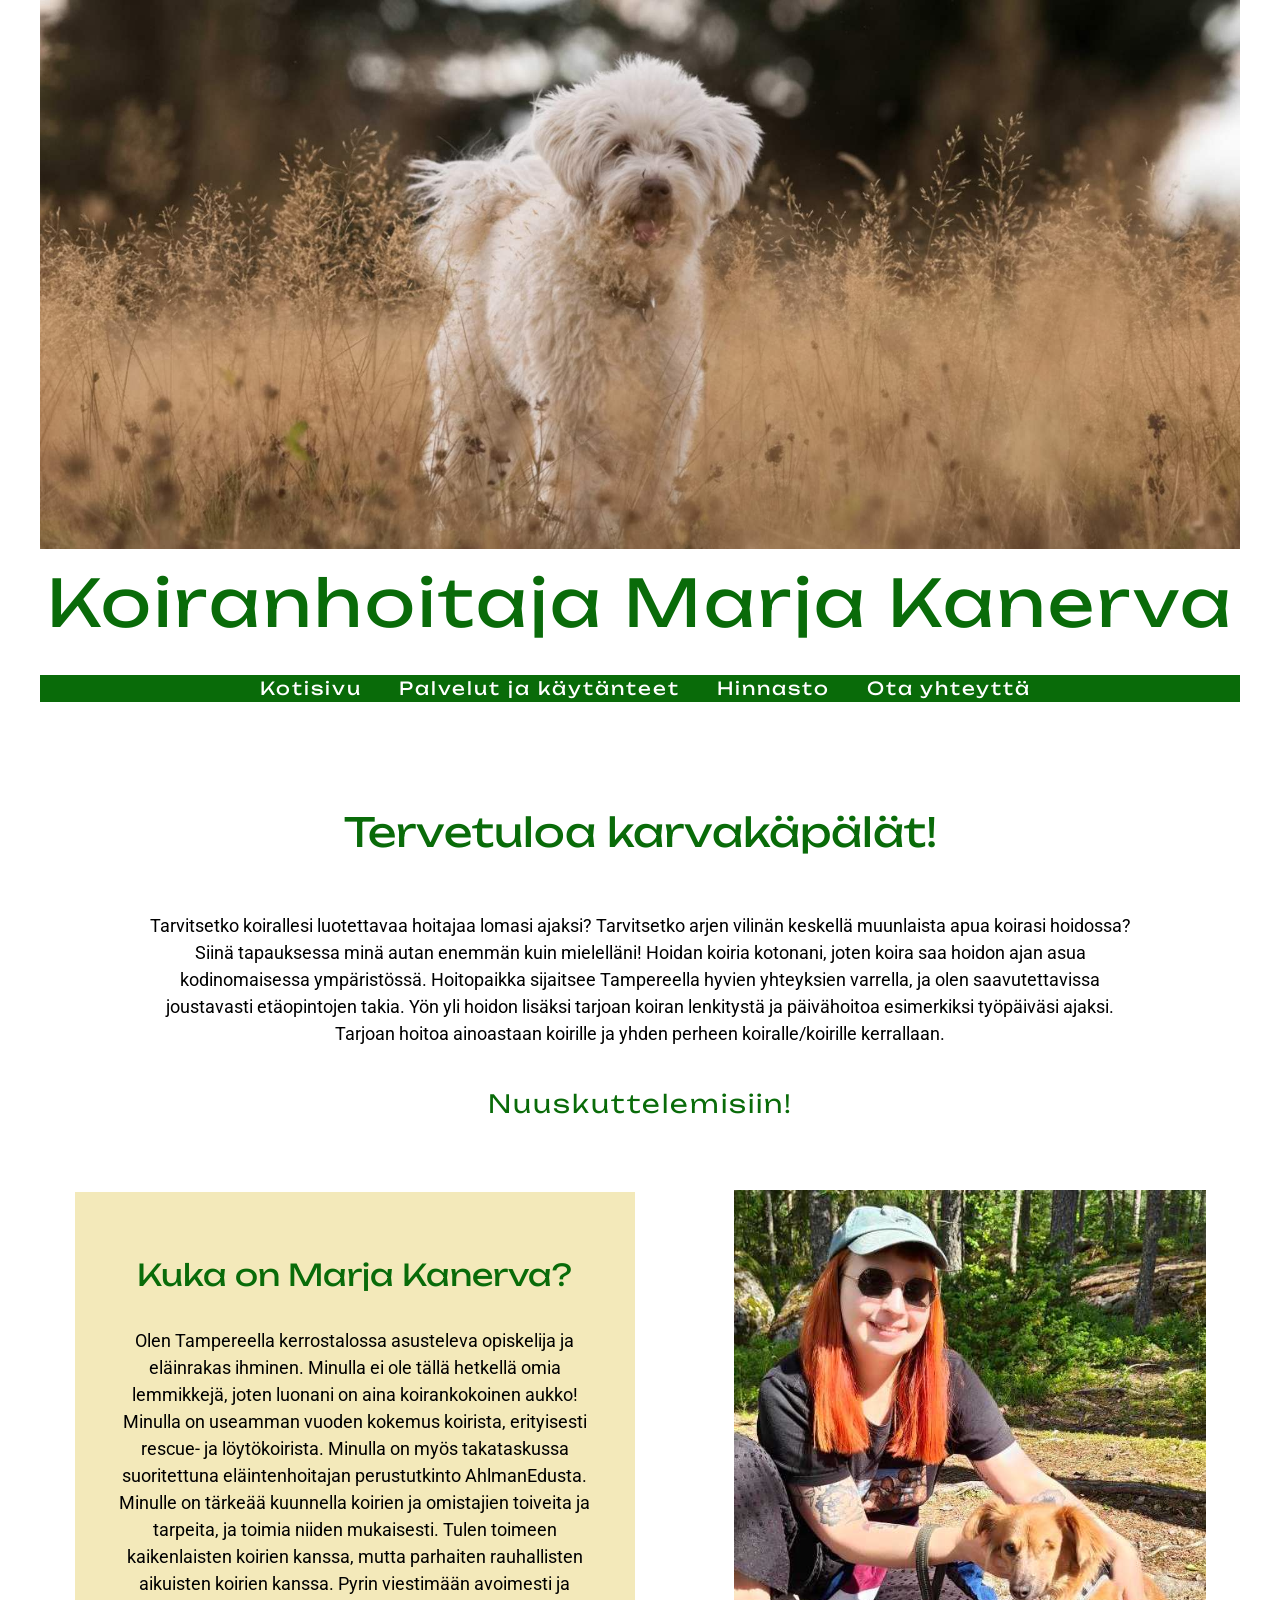
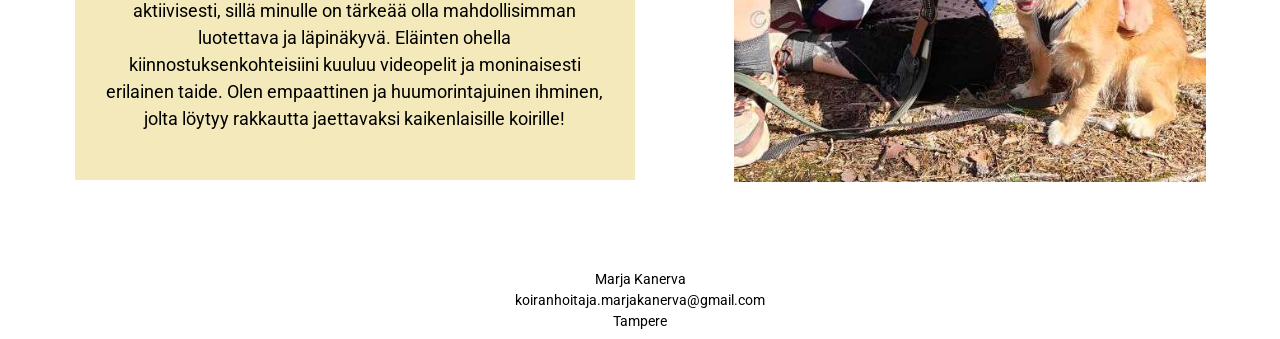
<file: index.html>
<!DOCTYPE html>
<html lang="fi">

<head>
  <title>Koiranhoitaja Marja Kanerva</title> 
  <meta name="viewport" content="width=device-width, initial-scale=1">  
  <meta charset="UTF-8">
  <meta name="author" content="Marja">

  <link href="tyyli.css" rel="stylesheet" type="text/css">

  <link rel="preconnect" href="https://fonts.googleapis.com">
  <link rel="preconnect" href="https://fonts.gstatic.com" crossorigin>
  <link rel="preconnect" href="https://fonts.googleapis.com">
  <link rel="preconnect" href="https://fonts.gstatic.com" crossorigin>
  
  <link href="https://fonts.googleapis.com/css2?family=Unbounded:wght@200..900&display=swap" rel="stylesheet"> 
  <link href="https://fonts.googleapis.com/css2?family=Roboto:ital,wght@0,100..900;1,100..900&display=swap" rel="stylesheet">
</head>

<body>

<header>

  <img src="kuvat/koira.jpg" class="koira" alt="valkoinen koira heinikossa"> 
  <h1>Koiranhoitaja Marja Kanerva</h1>

<nav id="navigointi">
<ul>
  <li><a href="index.html" >Kotisivu</a></li> 
  <li><a href="palvelut.html" >Palvelut ja käytänteet </a></li> 
  <li><a href="hinnat.html">Hinnasto</a></li>
  <li><a href="yhteystiedot.html">Ota yhteyttä</a></li>
</ul> 
</nav>
</header>

<main>
<article>
<h2>Tervetuloa karvakäpälät!</h2>
  <p class="alkuteksti">Tarvitsetko koirallesi luotettavaa hoitajaa lomasi ajaksi? Tarvitsetko arjen vilinän keskellä muunlaista apua koirasi hoidossa?
  Siinä tapauksessa minä autan enemmän kuin mielelläni! Hoidan koiria kotonani, joten koira saa hoidon ajan asua kodinomaisessa ympäristössä.
  Hoitopaikka sijaitsee Tampereella hyvien yhteyksien varrella, ja olen saavutettavissa joustavasti etäopintojen takia.
  Yön yli hoidon lisäksi tarjoan koiran lenkitystä ja päivähoitoa esimerkiksi työpäiväsi ajaksi. Tarjoan hoitoa ainoastaan koirille ja yhden perheen koiralle/koirille kerrallaan.</p> 
<blockquote class="korostus"> Nuuskuttelemisiin!</blockquote>
</article>

<section class="esittelyosio">
<div class="esittely">
<h3>Kuka on Marja Kanerva?</h3>
  <p>Olen Tampereella kerrostalossa asusteleva opiskelija ja eläinrakas ihminen. Minulla ei ole tällä hetkellä omia lemmikkejä, joten luonani on aina koirankokoinen aukko! 
  Minulla on useamman vuoden kokemus koirista, erityisesti rescue- ja löytökoirista. Minulla on myös takataskussa suoritettuna eläintenhoitajan perustutkinto AhlmanEdusta. 
  Minulle on tärkeää kuunnella koirien ja omistajien toiveita ja tarpeita, ja toimia niiden mukaisesti. Tulen toimeen kaikenlaisten koirien kanssa, mutta parhaiten rauhallisten aikuisten koirien kanssa. 
  Pyrin viestimään avoimesti ja aktiivisesti, sillä minulle on tärkeää olla mahdollisimman luotettava ja läpinäkyvä. Eläinten ohella kiinnostuksenkohteisiini kuuluu videopelit ja moninaisesti erilainen taide. 
  Olen empaattinen ja huumorintajuinen ihminen, jolta löytyy rakkautta jaettavaksi kaikenlaisille koirille!</p>
</div>
  <img src="kuvat/marjajakoira.jpg" alt="ihminen ja koira" class="esittelykuva">
</section>
</main>

<footer>
  <p>Marja Kanerva </p>
  <p> koiranhoitaja.marjakanerva@gmail.com</p>
  <p> Tampere </p>
</footer>

</body>

</html>
</file>
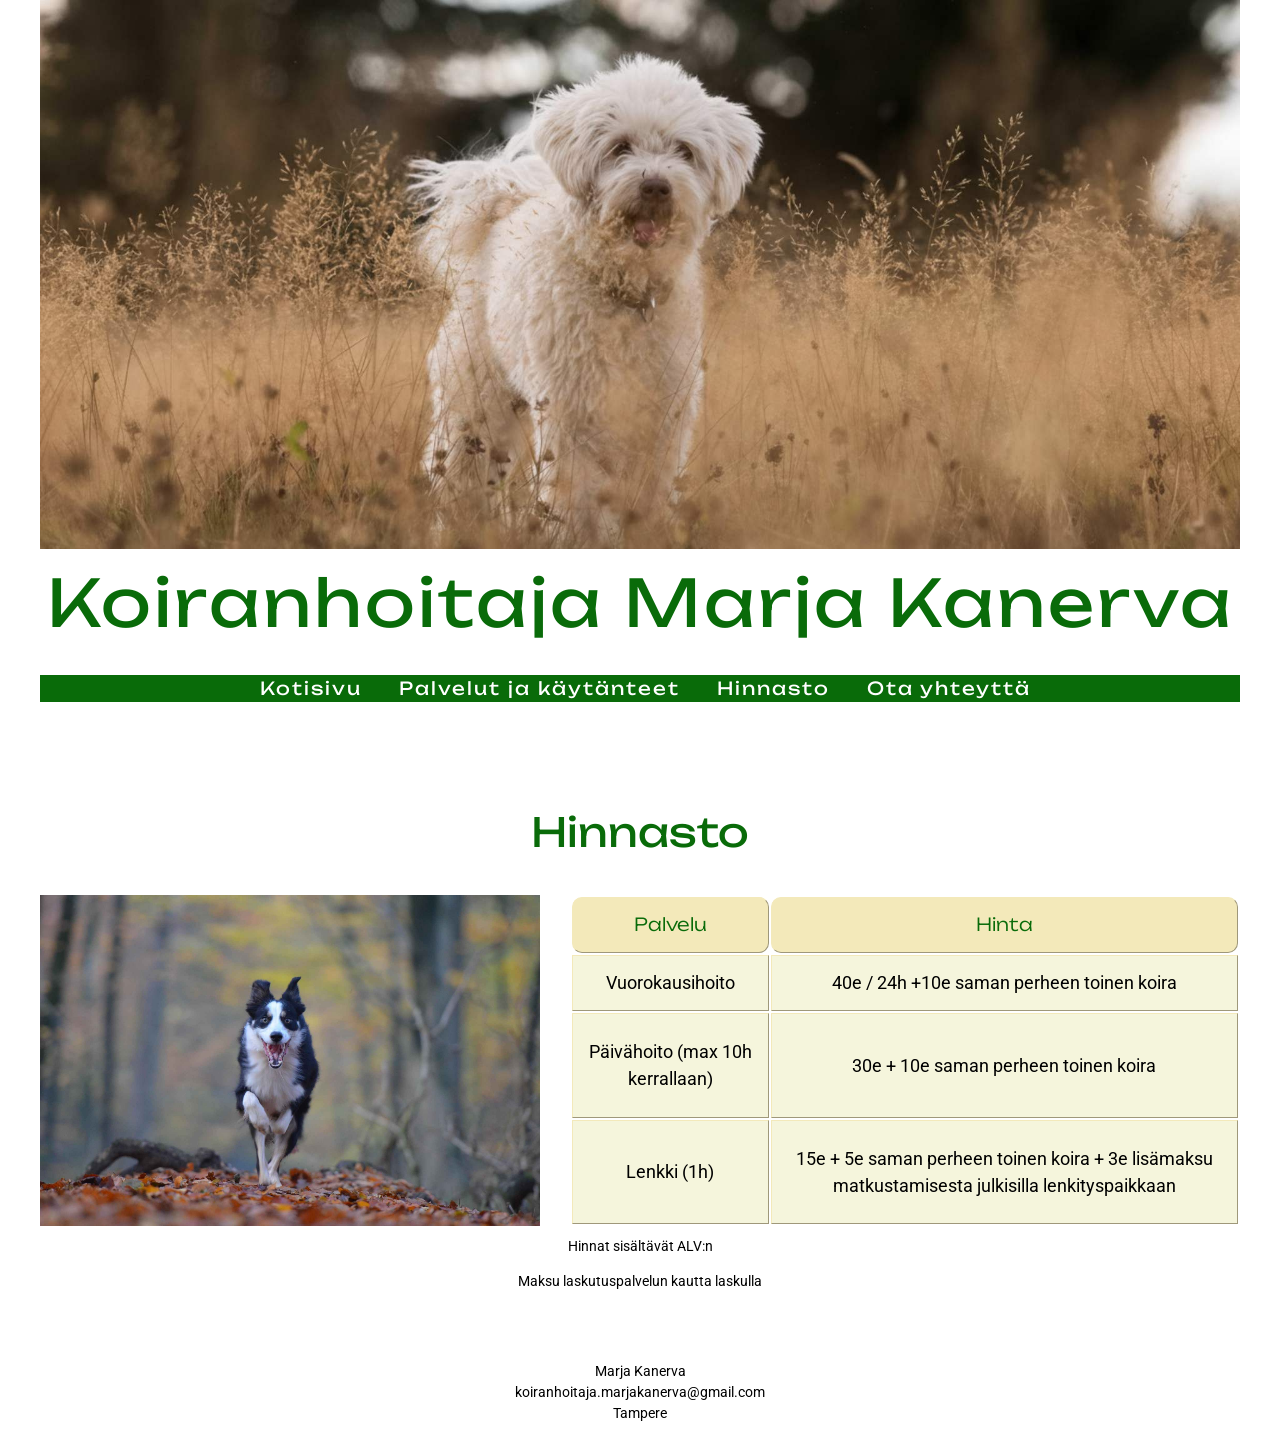
<file: hinnat.html>
<!DOCTYPE html>
<html lang="fi">

<head>
  <title>Koiranhoitaja Marja Kanerva | Hinnat</title> 
  <meta name="viewport" content="width=device-width, initial-scale=1">  
  <meta charset="UTF-8">
  <meta name="author" content="Marja">

  <link href="tyyli.css" rel="stylesheet" type="text/css">

  <link rel="preconnect" href="https://fonts.googleapis.com">
  <link rel="preconnect" href="https://fonts.gstatic.com" crossorigin>
  <link href="https://fonts.googleapis.com/css2?family=Unbounded:wght@200..900&display=swap" rel="stylesheet">
  <link href="https://fonts.googleapis.com/css2?family=Roboto:ital,wght@0,100..900;1,100..900&display=swap" rel="stylesheet">
</head>

<body>

<header>

  <img src="kuvat/koira.jpg" class="koira" alt="valkoinen koira heinikossa"> 
  <h1>Koiranhoitaja Marja Kanerva</h1>

<nav id="navigointi">
<ul>
  <li><a href="index.html" >Kotisivu</a></li> 
  <li><a href="palvelut.html" >Palvelut ja käytänteet </a></li> 
  <li><a href="hinnat.html">Hinnasto</a></li>
  <li><a href="yhteystiedot.html">Ota yhteyttä</a></li>
</ul> 
</nav>
</header>

 
<main>
<h2>Hinnasto</h2>

<div class="hinnasto-container">
  <img src="kuvat/juoksukoira.jpg" class="juoksukoira" alt="koira juoksemassa">

<table>
  <tr>
    <th>Palvelu</th>
    <th>Hinta</th>
  </tr>
<tr>
  <td>Vuorokausihoito</td>
  <td>40e / 24h +10e saman perheen toinen koira</td>
</tr>
<tr>
  <td>Päivähoito (max 10h kerrallaan)</td>
  <td>30e + 10e saman perheen toinen koira</td>
</tr>
<tr>
  <td>Lenkki (1h)</td>
  <td>15e + 5e saman perheen toinen koira + 3e lisämaksu matkustamisesta julkisilla lenkityspaikkaan </td>
</tr>
</table>
</div>
<p class="aliteksti">Hinnat sisältävät ALV:n</p>
<p class="aliteksti">Maksu laskutuspalvelun kautta laskulla</p>


</main>

<footer>
 <p>Marja Kanerva </p>
 <p> koiranhoitaja.marjakanerva@gmail.com</p>
 <p> Tampere </p>
</footer>

</body>

</html>
</file>
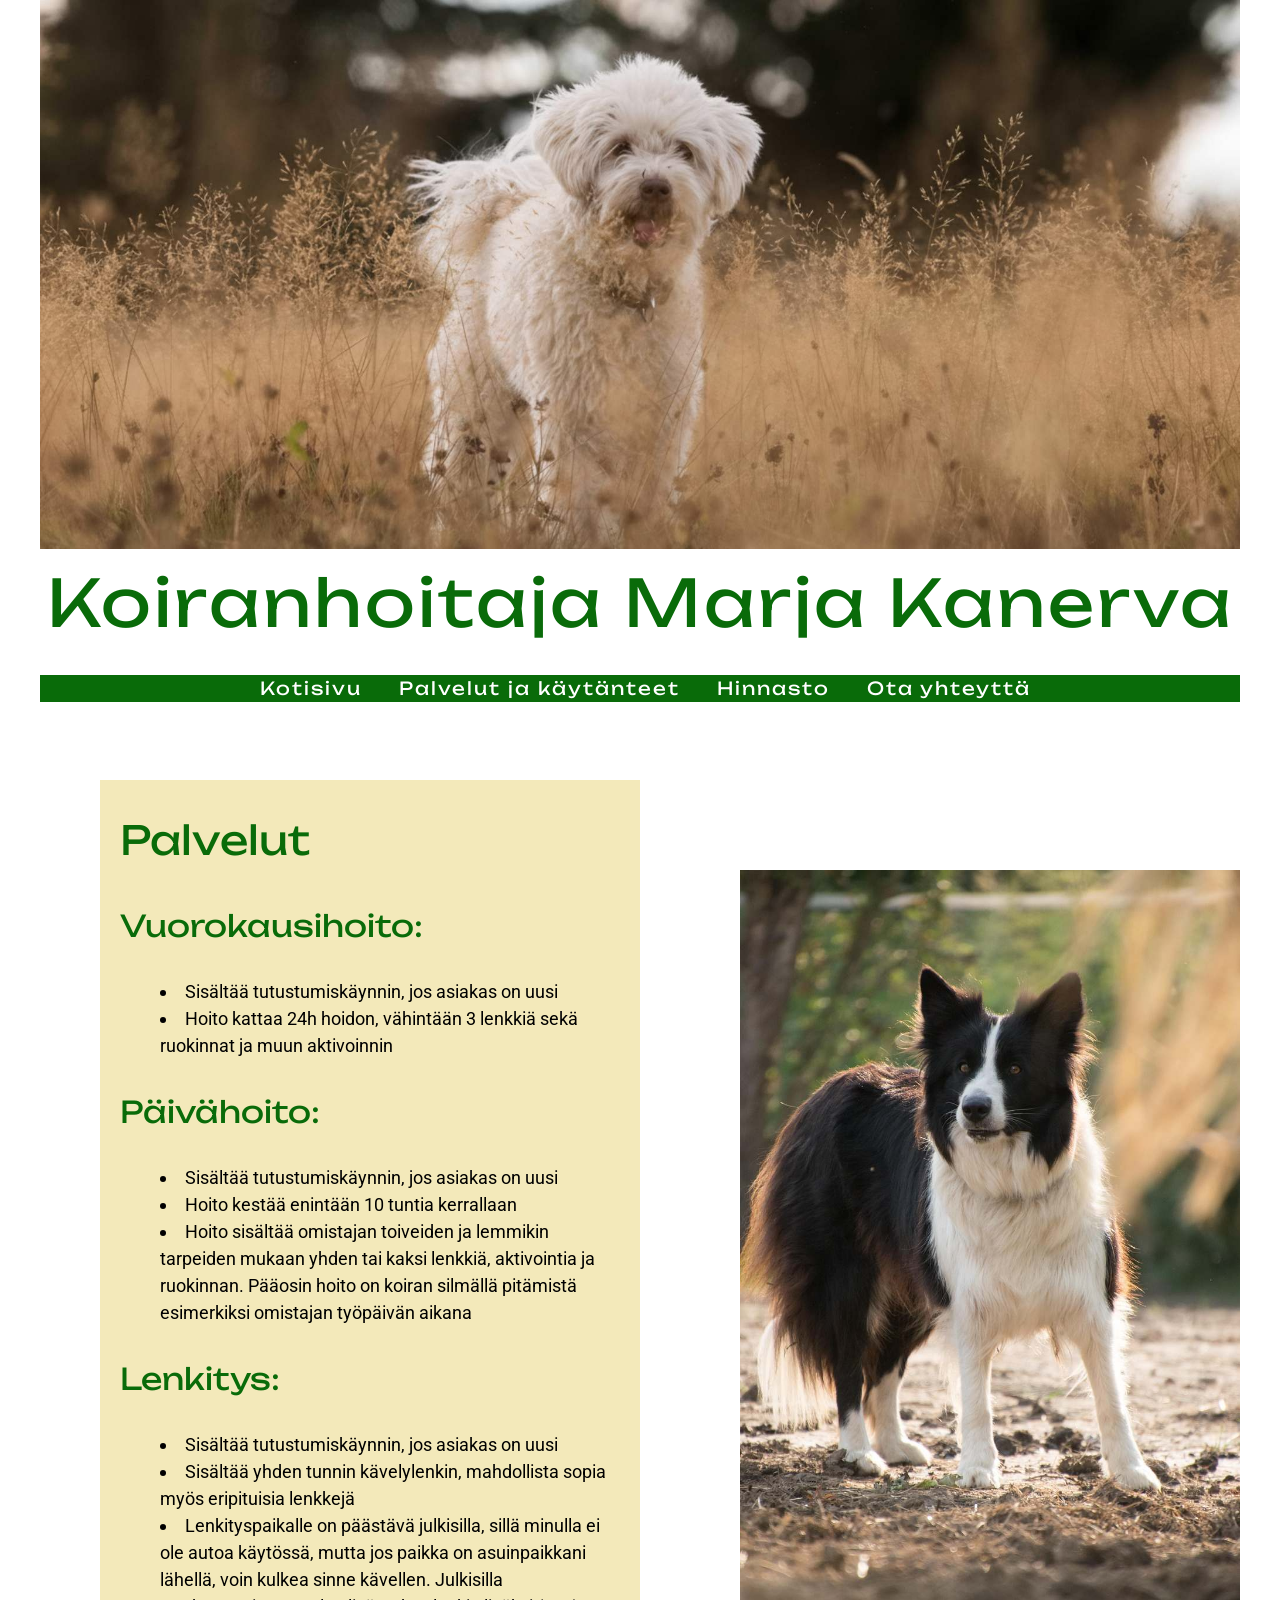
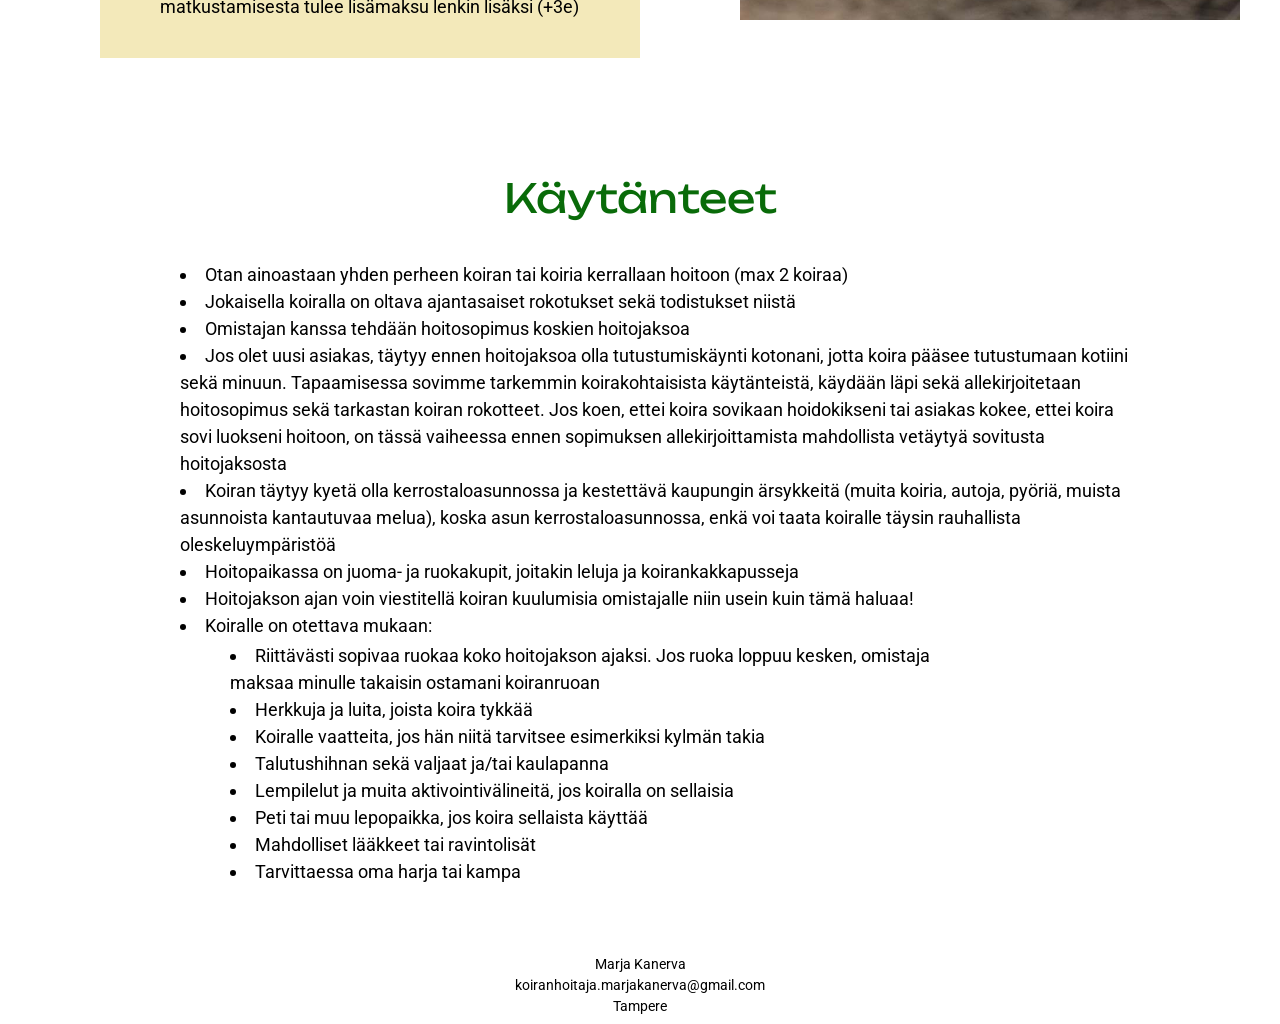
<file: palvelut.html>
<!DOCTYPE html>
<html lang="fi">

<head>
  <title>Koiranhoitaja Marja Kanerva | Palvelut </title> 
  <meta name="viewport" content="width=device-width, initial-scale=1">  
  <meta charset="UTF-8">
  <meta name="author" content="Marja">
  
<link href="tyyli.css" rel="stylesheet" type="text/css">

<link rel="preconnect" href="https://fonts.googleapis.com">
<link rel="preconnect" href="https://fonts.gstatic.com" crossorigin>
<link href="https://fonts.googleapis.com/css2?family=Unbounded:wght@200..900&display=swap" rel="stylesheet">
<link href="https://fonts.googleapis.com/css2?family=Roboto:ital,wght@0,100..900;1,100..900&display=swap" rel="stylesheet">
</head>

<body>

<header>

  <img src="kuvat/koira.jpg" class="koira" alt="valkoinen koira heinikossa"> 
  <h1>Koiranhoitaja Marja Kanerva</h1>

<nav id="navigointi">
<ul>
  <li><a href="index.html" >Kotisivu</a></li> 
  <li><a href="palvelut.html" >Palvelut ja käytänteet </a></li> 
  <li><a href="hinnat.html">Hinnasto</a></li>
  <li><a href="yhteystiedot.html">Ota yhteyttä</a></li>
</ul> 
</nav>
</header>

<main>
<div class="palvelut-container"> <article id="lista">
<h2 class="palvelut">Palvelut</h2>
<h3>Vuorokausihoito:</h3>
  <ul>
  <li>Sisältää tutustumiskäynnin, jos asiakas on uusi</li>
  <li>Hoito kattaa 24h hoidon, vähintään 3 lenkkiä sekä ruokinnat ja muun aktivoinnin</li>
</ul>
<h3>Päivähoito:</h3>
  <ul>
  <li>Sisältää tutustumiskäynnin, jos asiakas on uusi</li>
  <li>Hoito kestää enintään 10 tuntia kerrallaan</li>
  <li>Hoito sisältää omistajan toiveiden ja lemmikin tarpeiden mukaan yhden tai kaksi lenkkiä, aktivointia ja ruokinnan. Pääosin hoito on koiran silmällä pitämistä esimerkiksi omistajan työpäivän aikana</li>
</ul>
<h3>Lenkitys:</h3>
  <ul>
  <li>Sisältää tutustumiskäynnin, jos asiakas on uusi</li>
  <li>Sisältää yhden tunnin kävelylenkin, mahdollista sopia myös eripituisia lenkkejä</li>
  <li>Lenkityspaikalle on päästävä julkisilla, sillä minulla ei ole autoa käytössä, mutta jos paikka on asuinpaikkani lähellä, voin kulkea sinne kävellen. Julkisilla matkustamisesta tulee lisämaksu lenkin lisäksi (+3e)</li>
</ul>
</article>
<img src="kuvat/bordercollie.jpg" class="bordercollie" alt="koira metsassa">
</div>

<section id="lista2"> 
<h2 id="lista2otsikko">Käytänteet</h2>
  <ul>
  <li>Otan ainoastaan yhden perheen koiran tai koiria kerrallaan hoitoon (max 2 koiraa)</li>
  <li>Jokaisella koiralla on oltava ajantasaiset rokotukset sekä todistukset niistä</li>
  <li>Omistajan kanssa tehdään hoitosopimus koskien hoitojaksoa</li>
  <li>Jos olet uusi asiakas, täytyy ennen hoitojaksoa olla tutustumiskäynti kotonani, jotta koira pääsee tutustumaan kotiini sekä minuun. Tapaamisessa sovimme tarkemmin koirakohtaisista käytänteistä, käydään läpi sekä allekirjoitetaan hoitosopimus sekä tarkastan koiran rokotteet. Jos koen, ettei koira sovikaan hoidokikseni tai asiakas kokee, ettei koira sovi luokseni hoitoon, on tässä vaiheessa ennen sopimuksen allekirjoittamista mahdollista vetäytyä sovitusta hoitojaksosta</li>
  <li>Koiran täytyy kyetä olla kerrostaloasunnossa ja kestettävä kaupungin ärsykkeitä (muita koiria, autoja, pyöriä, muista asunnoista kantautuvaa melua), koska asun kerrostaloasunnossa, enkä voi taata koiralle täysin rauhallista oleskeluympäristöä</li>
  <li>Hoitopaikassa on juoma- ja ruokakupit, joitakin leluja ja koirankakkapusseja</li>
  <li>Hoitojakson ajan voin viestitellä koiran kuulumisia omistajalle niin usein kuin tämä haluaa!</li>
  <li>Koiralle on otettava mukaan:</li>
</ul>

<ul id="tarvikkeet">
  <li>Riittävästi sopivaa ruokaa koko hoitojakson ajaksi. Jos ruoka loppuu kesken, omistaja maksaa minulle takaisin ostamani koiranruoan</li>
  <li>Herkkuja ja luita, joista koira tykkää</li>
  <li>Koiralle vaatteita, jos hän niitä tarvitsee esimerkiksi kylmän takia</li>
  <li>Talutushihnan sekä valjaat ja/tai kaulapanna</li>
  <li>Lempilelut ja muita aktivointivälineitä, jos koiralla on sellaisia</li>
  <li>Peti tai muu lepopaikka, jos koira sellaista käyttää</li>
  <li>Mahdolliset lääkkeet tai ravintolisät</li>
  <li>Tarvittaessa oma harja tai kampa</li>
</ul>
</section>
</main>

<footer>
 <p>Marja Kanerva </p>
 <p> koiranhoitaja.marjakanerva@gmail.com</p>
 <p> Tampere </p>
</footer>

</body>

</html>
</file>
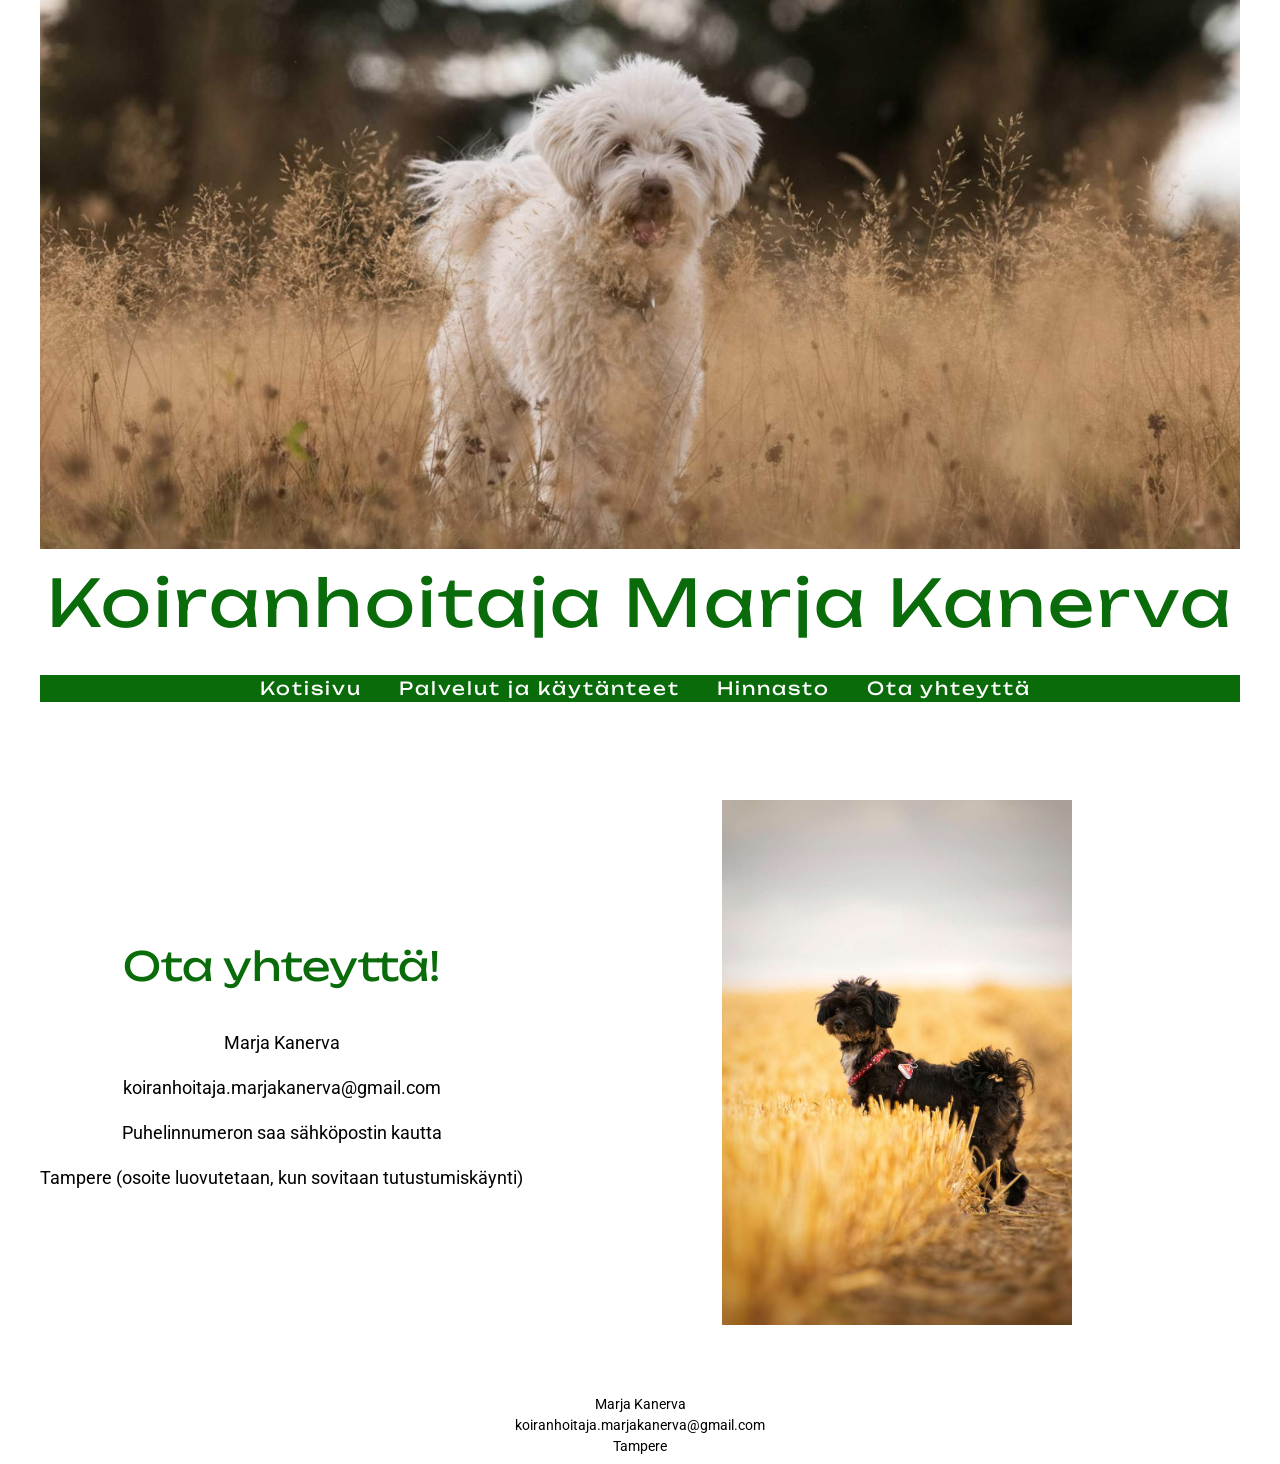
<file: yhteystiedot.html>
<!DOCTYPE html>
<html lang="fi">

<head>
  <title>Koiranhoitaja Marja Kanerva | Yhteystiedot</title> 
  <meta name="viewport" content="width=device-width, initial-scale=1">  
  <meta charset="UTF-8">
  <meta name="author" content="Marja">
 
  <link href="tyyli.css" rel="stylesheet" type="text/css">

  <link rel="preconnect" href="https://fonts.googleapis.com">
  <link rel="preconnect" href="https://fonts.gstatic.com" crossorigin>
  <link href="https://fonts.googleapis.com/css2?family=Unbounded:wght@200..900&display=swap" rel="stylesheet">
  <link href="https://fonts.googleapis.com/css2?family=Roboto:ital,wght@0,100..900;1,100..900&display=swap" rel="stylesheet">
</head>

<body>

<header>

  <img src="kuvat/koira.jpg" class="koira" alt="valkoinen koira heinikossa"> 
  <h1>Koiranhoitaja Marja Kanerva</h1>

<nav id="navigointi">
<ul>
  <li><a href="index.html" >Kotisivu</a></li> 
  <li><a href="palvelut.html" >Palvelut ja käytänteet </a></li> 
  <li><a href="hinnat.html">Hinnasto</a></li>
  <li><a href="yhteystiedot.html">Ota yhteyttä</a></li>
</ul> 
</nav>
</header>

<main>
<article class="yhteystiedot-container">  
  <div class="yhteystiedot">
  <h2>Ota yhteyttä!</h2>
    <p>Marja Kanerva</p>
    <p>koiranhoitaja.marjakanerva@gmail.com</p>
    <p>Puhelinnumeron saa sähköpostin kautta</p>
    <p>Tampere (osoite luovutetaan, kun sovitaan tutustumiskäynti)</p>
</div>
<img src="kuvat/peltokoira.jpg" class="peltokoira" alt="koira pellolla">
</article>


</main>

<footer>
  <p>Marja Kanerva </p>
  <p> koiranhoitaja.marjakanerva@gmail.com</p>
  <p> Tampere </p>
</footer>

</body>

</html>
</file>
<file: tyyli.css>
/* kaikille yhteiset tyylit*/

:root {
  --primary-color:rgb(9, 107, 9);
  --secondary-color:rgb(243, 233, 186);
  --text-color: black;
  --background-color:white}

body {
  color:var(--text-color);
  background-color:var(--background-color);
  font-family: "Roboto", sans-serif;
  text-align: center;
  font-size: 18px;
  line-height: 1.5;
  margin: 8px;
  max-width: 1200px;
  margin: 0 auto}

h1 {
  color:var(--primary-color);
  font-weight: 400;
  font-family: "Unbounded", sans-serif;
  font-size : 65px;
  letter-spacing: 3px;
  gap: 10px;
  margin-top: -2px;}

h2 {
  color:var(--primary-color);
  font-family: "Unbounded", sans-serif;
  font-weight: 400;
  margin-top: 100px;
font-size: 40px;}

h3 {
  color:var(--primary-color);
  font-family: "Unbounded", sans-serif;
  font-weight: 400;
  font-size: 30px}

.korostus {
  color:var(--primary-color);
  font-family: "Unbounded", sans-serif;
  margin-top: 1cm ;
  font-size : 25px;
  font-weight: 350;
  letter-spacing: 2px}

footer {
  margin-top: 2cm;
  line-height: 0.5;
  font-size: 14px;}

/*navigointi*/

#navigointi ul{
  letter-spacing: 2px;
  background-color: var(--primary-color);
  margin-top: -20px;
  font-family: "Unbounded", sans-serif}

 nav li{
  display:inline-block;
  margin-right: 30px;}

nav a {
  color:var(--background-color);
  text-decoration: none}

/*kuvat*/

.esittelykuva {
  margin: auto;
  max-width: 472px;
  height: auto;}

.koira {
  max-width: 100%;
  height:auto;
  margin:auto}

.bordercollie {
  height: auto; 
  max-width: 500px;
  margin-top: 150px} 

.peltokoira { 
  height: auto; 
  margin:auto;
  max-width: 350px;} 
               
.juoksukoira { 
  width: auto; 
  height: auto; 
  max-width:500px;
  display:block}

/*etusivu*/
  
.esittely {
  background-color: var(--secondary-color);
  max-width: 500px;
  border: 4px  var(--secondary-color);
  padding: 30px;
  margin: 20px auto;}

.esittelyosio {
  display: flex;
  gap: 30px;
  align-items: center;
  justify-content: center;
  margin-top: 50px;}

.alkuteksti {
  max-width: 1000px;
  text-align: center;
  margin:auto;
  margin-top: 50px}

/*palvelut*/

#lista {
  list-style-position: inside;
  text-align: left;
  background-color: var(--secondary-color);
  margin: 60px;
  padding: 20px;
  flex-wrap: wrap;
  align-items: flex-start;
  justify-content: center;}

#lista2 {
  list-style-position: inside;
  text-align: left;
  max-width: 1000px;
  margin: auto;
  margin-top: -50px}
  
#lista2otsikko {
  text-align: center;}

#tarvikkeet {
  list-style-position: inside;
  text-align: left;
  margin-left:5%;
  line-height: 1.5;
  max-width: 700px;
  margin-top: -15px;}

.palvelut {
  margin-top: 10px;}

/*hinnasto*/

table {
  width: 100%; 
  height: 100%;}

th {
  border-radius: 10px;
  background-color: var(--secondary-color);
  border: outset 1px var(--secondary-color);
  color:var(--primary-color);
  font-family: "Unbounded", sans-serif ;
  font-weight: 300}

.hinnasto-container {
 display: flex;
  justify-content: center;
  align-items: center;
  gap: 30px}

td {
  border: outset 1px var(--secondary-color) ;
  background-color: beige}

.hinnasto-container img, .hinnasto-container table { 
  width: auto; 
 height: auto;}

.aliteksti {
  font-size: 14px;
  margin-top: 10px;}

/*yhteystiedot*/

.yhteystiedot-container {
  display: flex; 
  align-items: center; 
  justify-content: center; 
  gap: 30px ;
  text-align: center;}
              
/* mobiii */

@media only screen and (max-width:430px)

{header h1 { 
  font-size: 40px;
  text-align:center;
  flex: 1;}

article {
  flex-direction: column;}

.esittelykuva { 
  max-width: 300px;
  width: 100%;
  height: auto; 
  margin-top: auto;}

#lista2 {
  text-align: left;
  margin: auto;
  min-width: 280px}

.bordercollie { 
  max-width:300px;
  margin: auto;}

.juoksukoira { 
  width: auto;
  margin: auto;
  height: auto;
  max-width: 400px;}

.palvelut-container {display:flex; 
   flex-direction: column; 
   align-items: center;}

 .hinnasto-container { 
  flex-direction: column-reverse;  
  align-items: center;  
  gap: 20px;}

article { 
  display: flex; 
  justify-content: center;  
  align-items: center; 
  gap: 30px;  flex-wrap: wrap}

.peltokoira {
  max-width: 300px;}

.aliteksti2 {
  margin-top: -30px;}
}

/* keskikokoiset näytöt */

@media only screen and (min-width:431px) and (max-width:1199px)
{h1 {
  font-size: 48px;
 text-align:center}

.esittely {
  margin: auto;
  min-width: 280px;}

.esittelykuva { 
  max-width: 400px;
  width: 60%;
  height: auto; 
  flex-wrap: wrap;
  flex-direction: column; 
  align-items: center;}

#lista2 {
  max-width: 600px;
  margin-left: auto;}

.palvelut-container {
  display: flex;
  gap: 40px;
  flex-direction: column;}
  
.bordercollie {
  max-width:400px;
  height:auto ;
  margin:auto;
  margin-top: -70px;}

.peltokoira {
  width: 60%;
}

.yhteystiedot-container {
  margin:auto;
  min-width: 280px;
  flex-wrap: wrap;
  flex-direction: column; 
  align-items: center;}

 .hinnasto-container { 
  flex-direction: column-reverse;  
  align-items: center;  
  gap: 20px;}

 .hinnasto-container img {
  width: 100%; 
  max-width: 400px; 
  height: auto;}
  
  .esittelyosio {  
  align-items: center; 
  gap: 30px;  
  flex-wrap: wrap;}
  }

/*isot näytöt*/

@media only screen and (min-width:1200px)

{header h1 {
  font-size : 65px;}

.palvelut-container {
  display: flex; 
  align-items: flex-start; 
  gap: 40px;}

.hinnasto-container {
  align-items: stretch; 
  flex:1;
  max-width: 100%;}

.peltokoira {
  margin-top: 80px;
}
}
</file>
